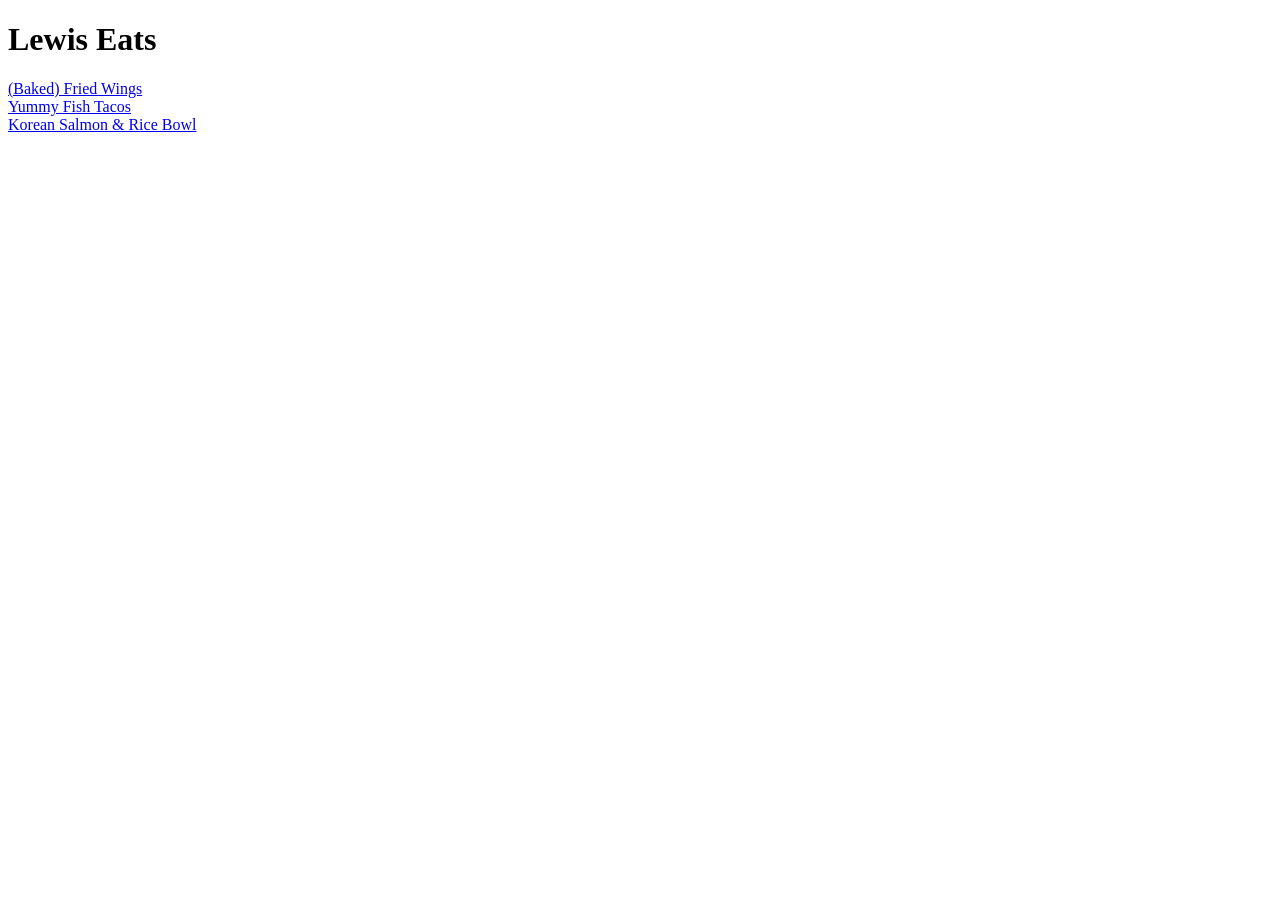
<file: index.html>
<!DOCTYPE html>
<html>
    <head>
        <meta charset="utf-8">
        <title>Lewis Eats</title>
    </head>

    <body>
        <h1>Lewis Eats</h1>
        <a href="./recipes/Baked_Fried_Wings.html">(Baked) Fried Wings</a><br>
        <a href="./recipes/fish_tacos.html">Yummy Fish Tacos</a><br>
        <a href="./recipes/Korean_Salmon_Rice_Bowl.html">Korean Salmon & Rice Bowl</a><br><br>
    </body>

</html>
</file>
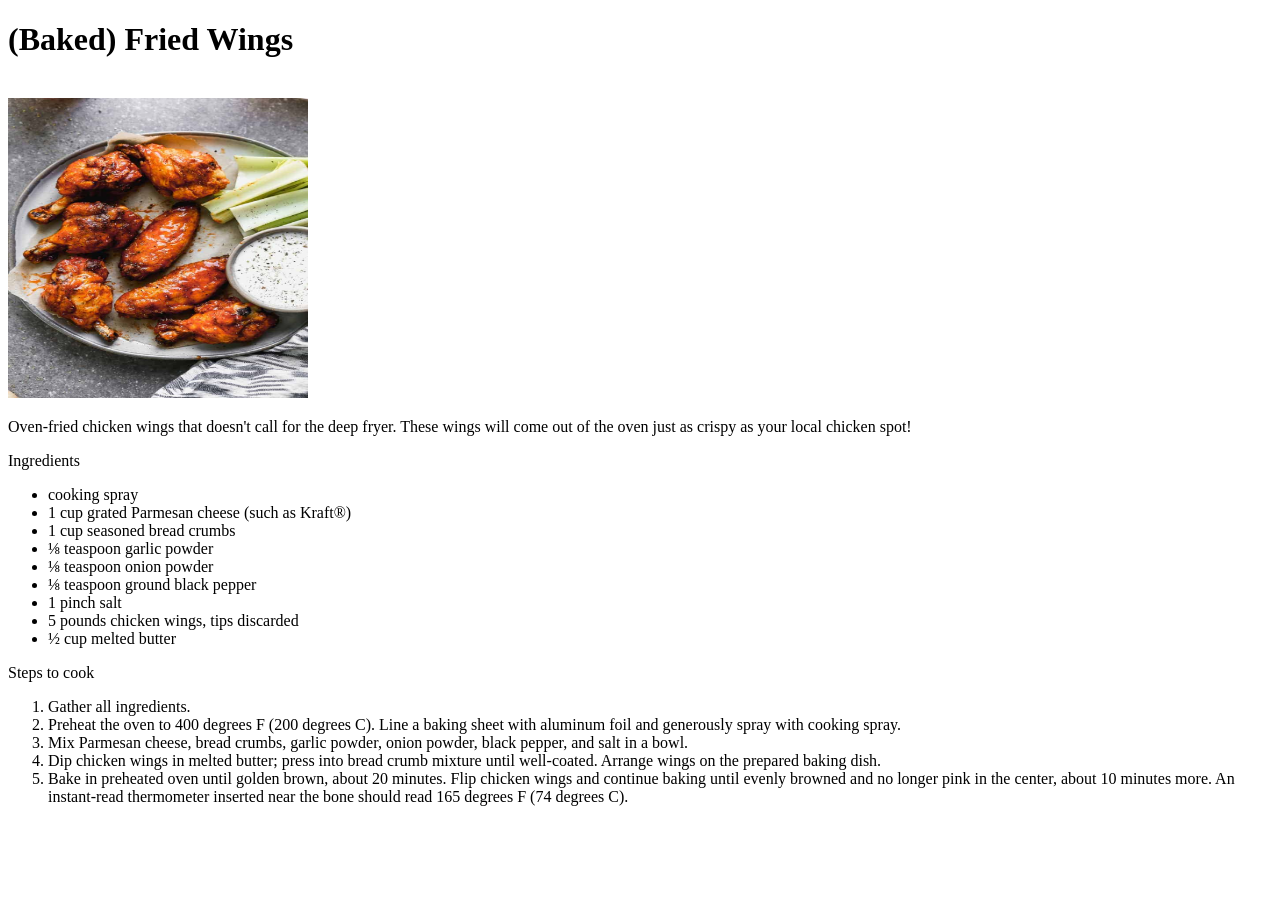
<file: recipes/Baked_Fried_Wings.html>
<!DOCTYPE html>
<html>
    <head>
        <meta charset="utf-8">
        <title>(Baked) Fried Wings</title>
    </head>

    <body>
        <h1>(Baked) Fried Wings</h1><br>
        <img src="../images/Baked-Chicken-Wings.jpg" alt="Chicken Wings" height="300px" width="300px">
        <p>Oven-fried chicken wings that doesn't call for the deep fryer. These wings will come out of the oven just as crispy as your local chicken spot!</p>
        <p>Ingredients
            <ul>
                <li>cooking spray</li>
                <li>1 cup grated Parmesan cheese (such as Kraft®)</li>
                <li>1 cup seasoned bread crumbs</li>
                <li>⅛ teaspoon garlic powder</li>
                <li>⅛ teaspoon onion powder</li>
                <li>⅛ teaspoon ground black pepper</li>
                <li>1 pinch salt</li>
                <li>5 pounds chicken wings, tips discarded</li>
                <li>½ cup melted butter</li>
            </ul>
        </p>
        <p>Steps to cook
            <ol>
                <li>Gather all ingredients.</li>
                <li>Preheat the oven to 400 degrees F (200 degrees C). Line a baking sheet with aluminum foil and generously spray with cooking spray.</li>
                <li>Mix Parmesan cheese, bread crumbs, garlic powder, onion powder, black pepper, and salt in a bowl.</li>
                <li>Dip chicken wings in melted butter; press into bread crumb mixture until well-coated. Arrange wings on the prepared baking dish.</li>
                <li>Bake in preheated oven until golden brown, about 20 minutes. Flip chicken wings and continue baking until evenly browned and no longer pink in the center, about 10 minutes more. An instant-read thermometer inserted near the bone should read 165 degrees F (74 degrees C).</li>
             </ol>

        </p>
    </body>
</html>
</file>
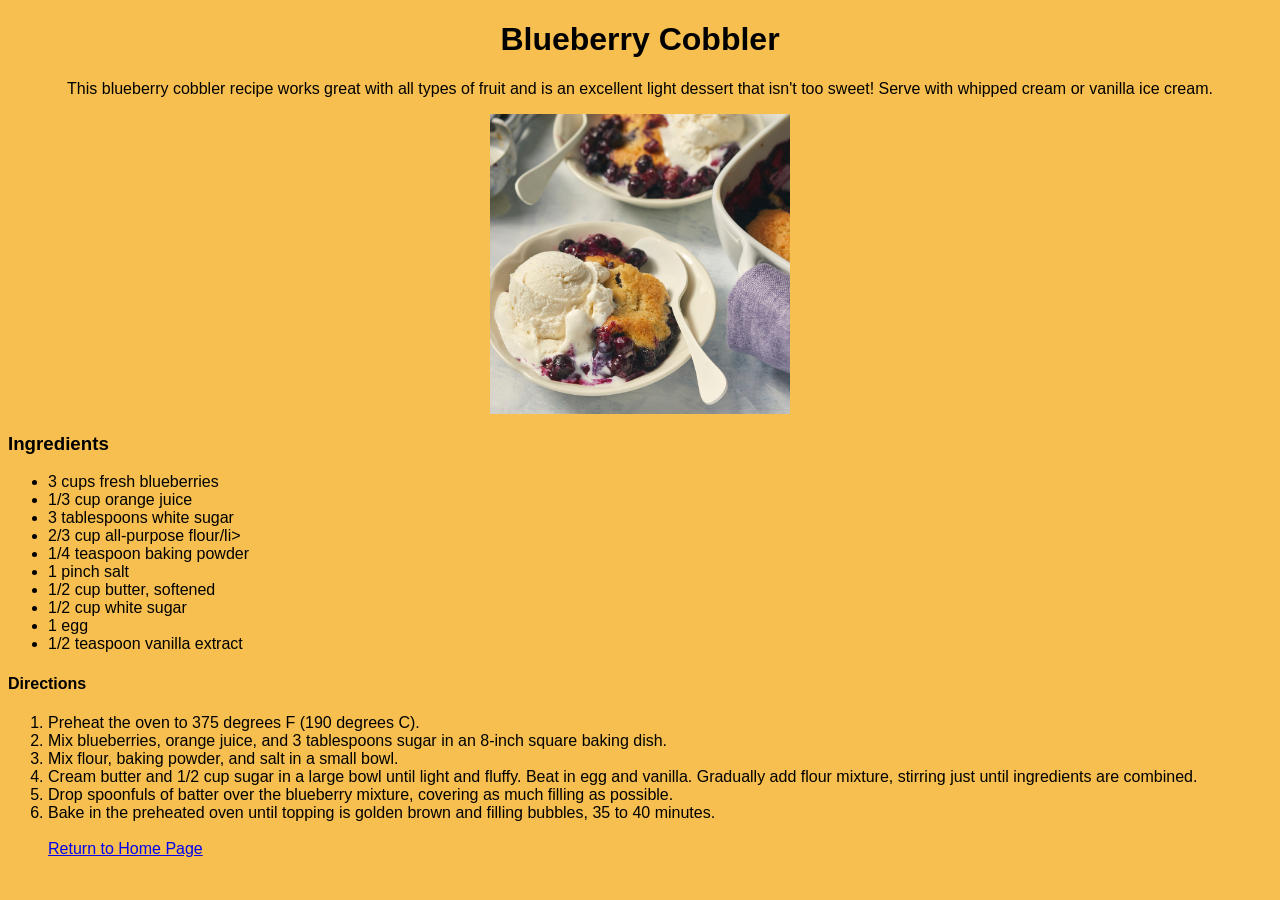
<file: recipes/blueberry.html>
<!DOCTYPE html>
<html lang="en">
<head>
    <meta charset="UTF-8">
    <meta http-equiv="X-UA-Compatible" content="IE=edge">
    <meta name="viewport" content="width=device-width, initial-scale=1.0">
    <title>Document</title>
    <link rel="stylesheet" href=../styles.css>

</head>
<body>
    <h1 class="center">Blueberry Cobbler</h1>

    <p class="center">This blueberry cobbler recipe works great with all types of fruit and is an excellent light 
        dessert that isn't too sweet! Serve with whipped cream or vanilla ice cream.</p>

        <img class="imcenter" src="../img/blueberry.jpg" alt="Yummy Blueberry Cobbler" style="height: auto; width: 300px;">

    <h3>Ingredients</h3>
            
        <ul>
            <li>3 cups fresh blueberries</li>
            <li>1/3 cup orange juice</li>
            <li>3 tablespoons white sugar</li>
            <li>2/3 cup all-purpose flour/li>
            <li>1/4 teaspoon baking powder</li>
            <li>1 pinch salt</li>
            <li>1/2 cup butter, softened</li>
            <li>1/2 cup white sugar</li>
            <li>1 egg</li>
            <li>1/2 teaspoon vanilla extract</li>
        </ul>
    
    <h4>Directions</h4>
        <ol>
            <li>Preheat the oven to 375 degrees F (190 degrees C).</li>
            <li>Mix blueberries, orange juice, and 3 tablespoons sugar in an 8-inch square baking dish.</li>
            <li>Mix flour, baking powder, and salt in a small bowl.</li>
            <li>Cream butter and 1/2 cup sugar in a large bowl until light and fluffy. 
                Beat in egg and vanilla. Gradually add flour mixture, stirring just until ingredients are combined.</li>
            <li>Drop spoonfuls of batter over the blueberry mixture, covering as much filling as possible.</li>
            <li>Bake in the preheated oven until topping is golden brown and filling bubbles, 35 to 40 minutes.</li><br>

            <a href="../index.html">Return to Home Page</a>


</body>
</html>
</file>
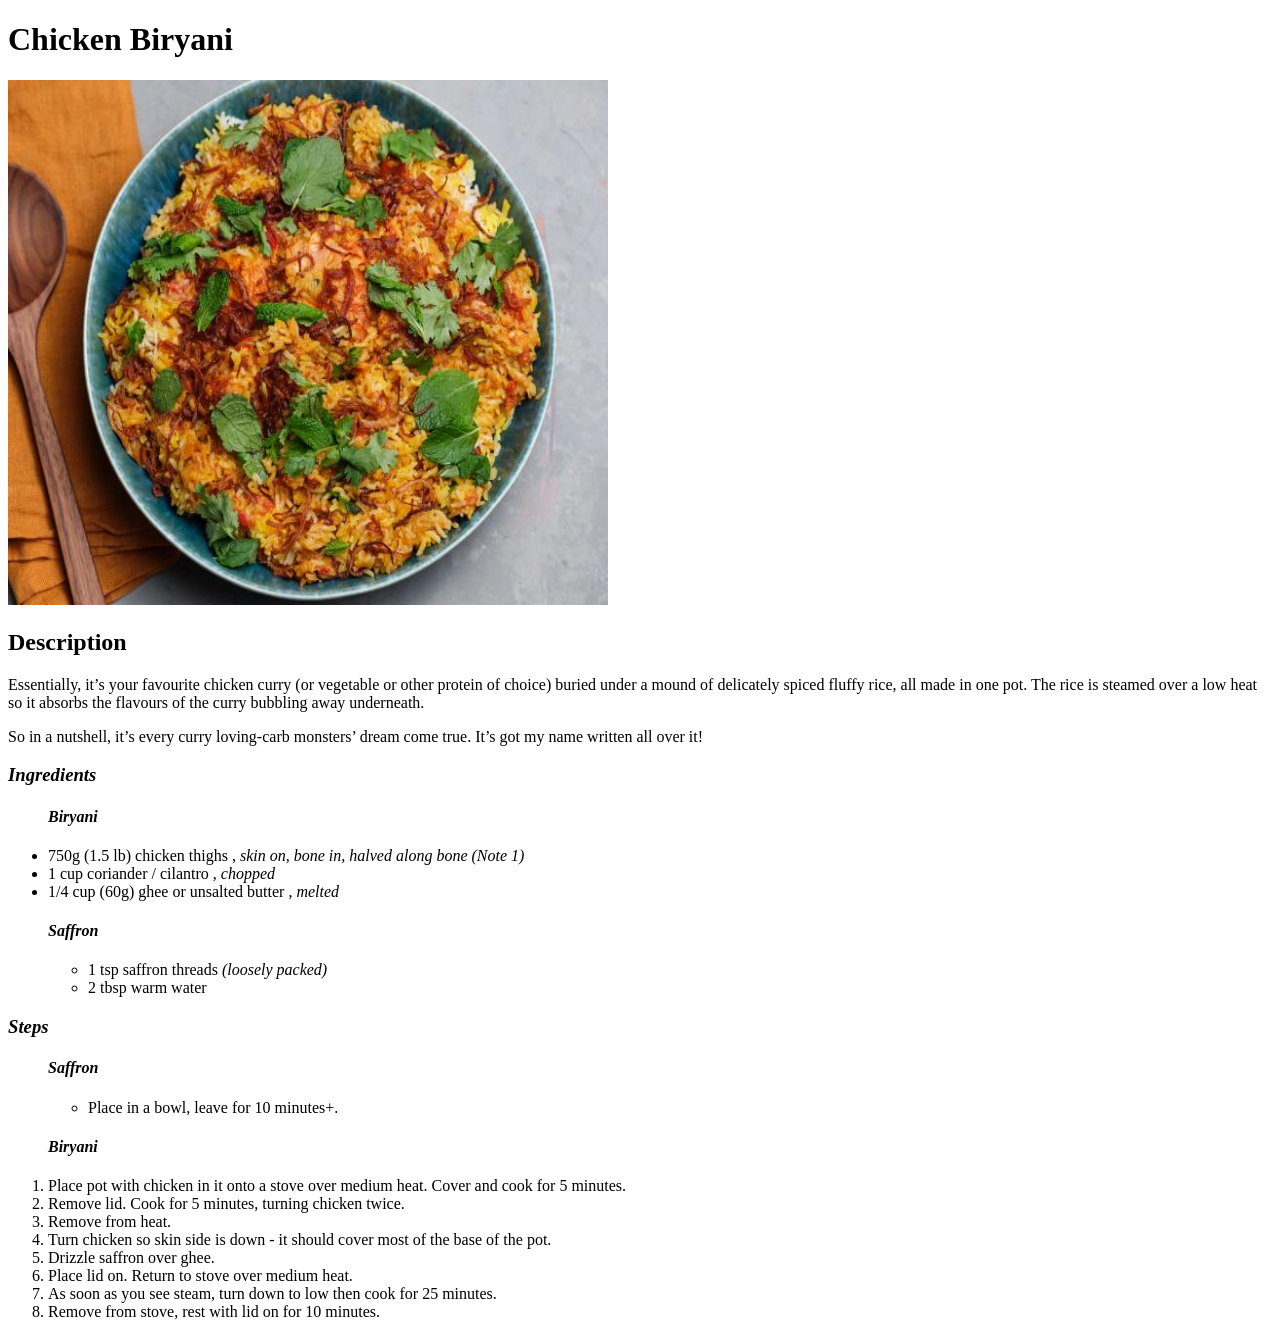
<file: recipes/chicken_biryani.html>
<!DOCTYPE html>
<html lang="en">
<head>
    <meta charset="UTF-8">
    <meta http-equiv="X-UA-Compatible" content="IE=edge">
    <meta name="viewport" content="width=device-width, initial-scale=1.0">
    <title>Chicken Biryani Recipe</title>
</head>
<body>
    <h1>Chicken Biryani</h1>
    <a href=https://www.indianhealthyrecipes.com/chicken-biryani-recipe/>
        <img src="biryani.jpeg" alt="Bowl of chicken biryani" height="525" width="600">
    </a>
    <h2>Description</h2>
    <p>Essentially, it’s your favourite chicken curry (or vegetable or other protein of choice) buried under a mound of delicately spiced fluffy rice, all made in one pot. The rice is steamed over a low heat so it absorbs the flavours of the curry bubbling away underneath.

    <p>So in a nutshell, it’s every curry loving-carb monsters’ dream come true. It’s got my name written all over it!</p>
    </p>
    <h3><em>Ingredients</em></h3>
    <ul>
        <h4><em>Biryani</em></h4>
        <li>750g (1.5 lb) chicken thighs , <em>skin on, bone in, halved along bone (Note 1)</em></li>
        <li>1 cup coriander / cilantro , <em>chopped</em></li>
        <li>1/4 cup (60g) ghee or unsalted butter , <em>melted</em></li>
        <p><h4><em>Saffron</em></h4>
            <ul>
                <li>1 tsp saffron threads <em>(loosely packed)</em></li>
                <li>2 tbsp warm water</li>
            </ul></p>
    </ul>
    <h3><em>Steps</em></h3>
    <ol>
        <p>
            <h4><em>Saffron</em></h4>
            <ul>
               <li>Place in a bowl, leave for 10 minutes+.</li> 
            </ul>
        </p>
        <h4><em>Biryani</em></h4>
        <li>Place pot with chicken in it onto a stove over medium heat. Cover and cook for 5 minutes.</li>
        <li>Remove lid. Cook for 5 minutes, turning chicken twice.</li>
        <li>Remove from heat.</li>
        <li>Turn chicken so skin side is down - it should cover most of the base of the pot.</li>
        <li>Drizzle saffron over ghee.</li>
        <li>Place lid on. Return to stove over medium heat.</li>
        <li>As soon as you see steam, turn down to low then cook for 25 minutes.</li>
        <li>Remove from stove, rest with lid on for 10 minutes.</li>
    </ol>
</body>
</html>
</file>
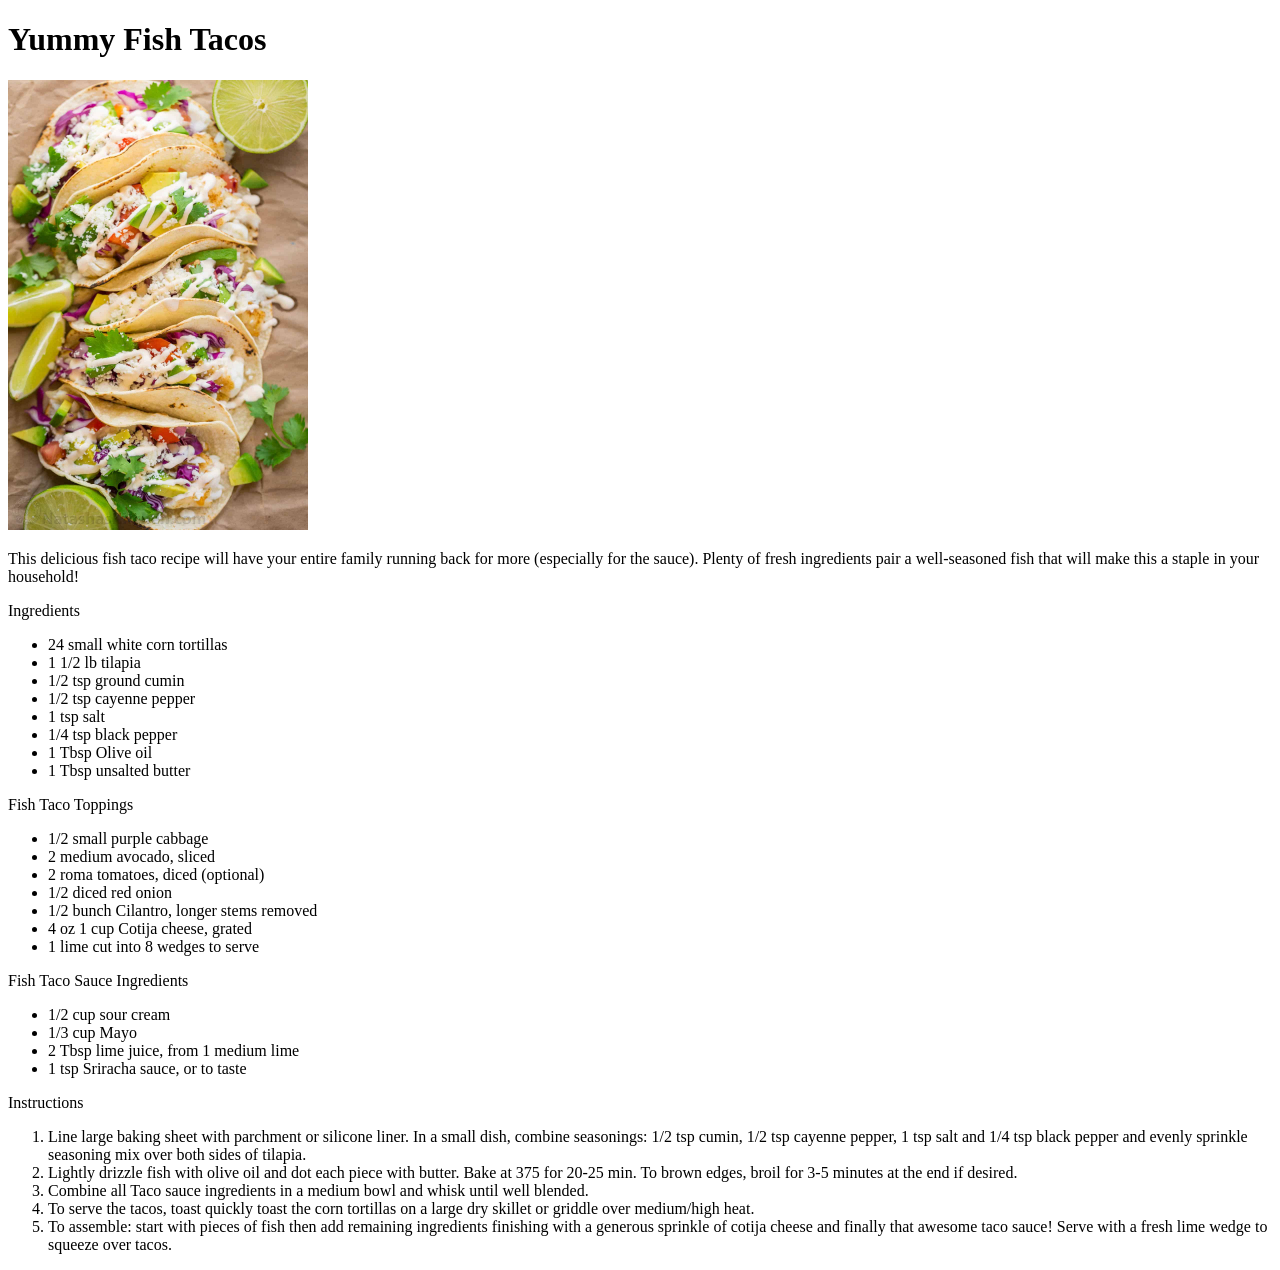
<file: recipes/fish_tacos.html>
<!DOCTYPE html>
<html>
    <head>
        <meta charset="utf-8">
        <title>Yummy Fish Tacos</title>
    </head>

    <body>
        <h1>Yummy Fish Tacos</h1>
        <img src="../images/Fish_Tacos.jpg" alt="Fish Tacos" heigt="300px" width="300px">
        <p>This delicious fish taco recipe will have your entire 
            family running back for more (especially for the sauce). 
            Plenty of fresh ingredients pair a well-seasoned fish that 
            will make this a staple in your household!</p>
        <div>Ingredients<br>
            <ul>
                <li>24 small white corn tortillas</li>
                <li>1 1/2 lb tilapia</li>
                <li>1/2 tsp ground cumin</li>
                <li>1/2 tsp cayenne pepper</li>
                <li>1 tsp salt</li>
                <li>1/4 tsp black pepper</li>
                <li>1 Tbsp Olive oil</li>
                <li>1 Tbsp unsalted butter</li>
            </ul>
        </div>
        <div>
            Fish Taco Toppings
            <ul>
                <li>1/2 small purple cabbage</li>
                <li>2 medium avocado, sliced</li>
                <li>2 roma tomatoes, diced (optional)</li>
                <li>1/2 diced red onion</li>
                <li>1/2 bunch Cilantro, longer stems removed</li>
                <li>4 oz 1 cup Cotija cheese, grated</li>
                <li>1 lime cut into 8 wedges to serve</li>
            </ul>
        </div>
        <div>
            Fish Taco Sauce Ingredients
            <ul>
                <li>1/2 cup sour cream</li>
                <li>1/3 cup Mayo</li>
                <li>2 Tbsp lime juice, from 1 medium lime</li>
                <li>1 tsp Sriracha sauce, or to taste</li>
            </ul>
        </div>
        <div>Instructions
            <ol>
                <li>Line large baking sheet with parchment or silicone liner. In a small dish, combine seasonings: 1/2 tsp cumin, 1/2 tsp cayenne pepper, 1 tsp salt and 1/4 tsp black pepper and evenly sprinkle seasoning mix over both sides of tilapia.</li>
                <li>Lightly drizzle fish with olive oil and dot each piece with butter. Bake at 375 for 20-25 min. To brown edges, broil for 3-5 minutes at the end if desired.</li>
                <li>Combine all Taco sauce ingredients in a medium bowl and whisk until well blended.</li>
                <li>To serve the tacos, toast quickly toast the corn tortillas on a large dry skillet or griddle over medium/high heat.</li>
                <li>To assemble: start with pieces of fish then add remaining ingredients finishing with a generous sprinkle of cotija cheese and finally that awesome taco sauce! Serve with a fresh lime wedge to squeeze over tacos.</li>
            </ol>
        </div>

            </ul>
        </div>
    </body>
</html>
</file>
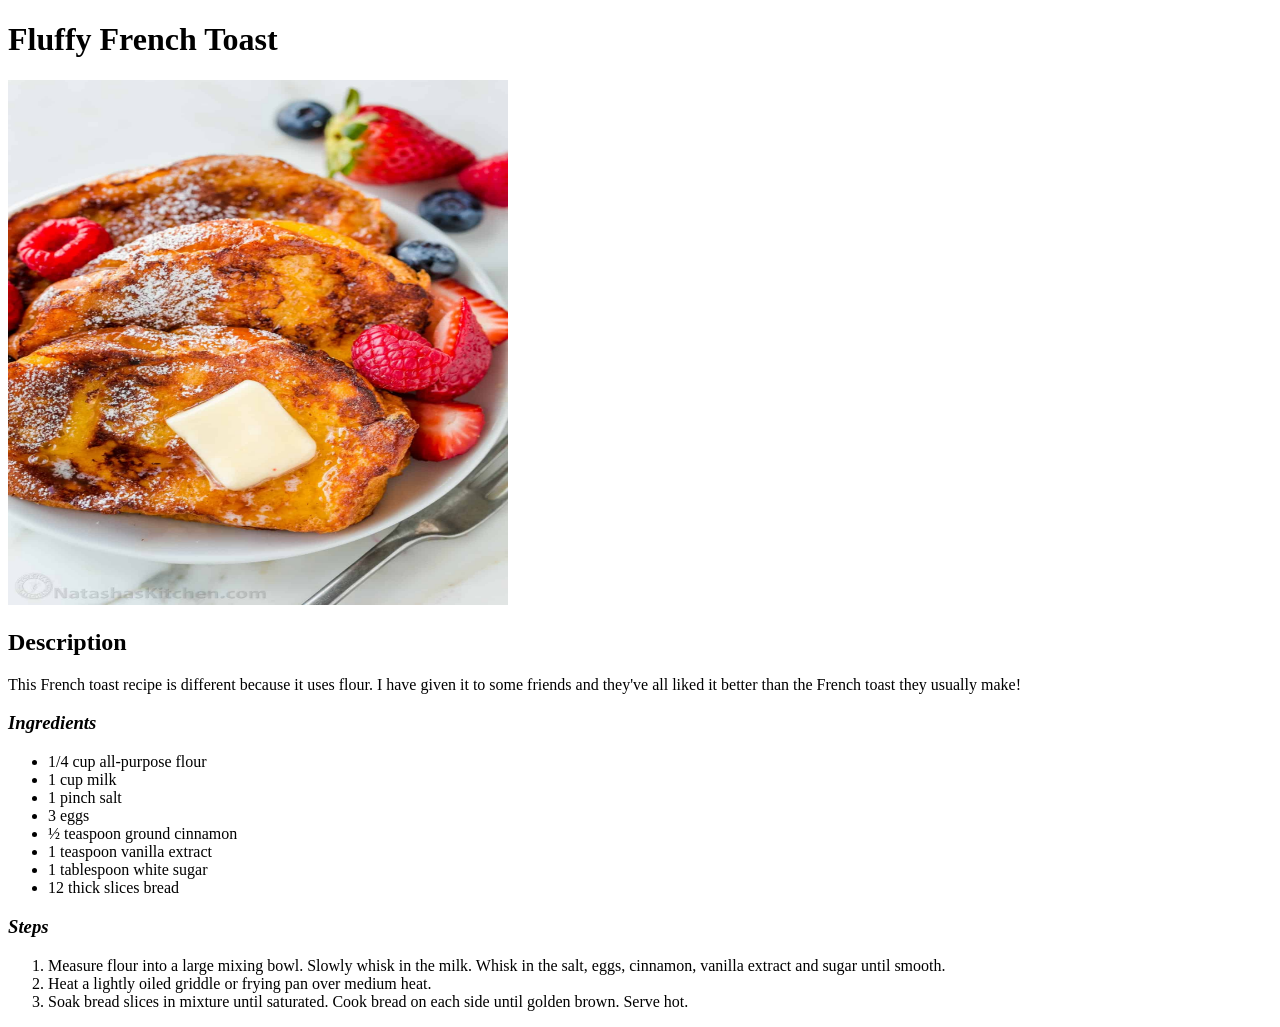
<file: recipes/french_toast.html>
<!DOCTYPE html>
<html lang="en">
<head>
    <meta charset="UTF-8">
    <meta http-equiv="X-UA-Compatible" content="IE=edge">
    <meta name="viewport" content="width=device-width, initial-scale=1.0">
    <title>French Toast Recipe</title>
</head>
<body>
    <h1>Fluffy French Toast</h1>
    <a href=https://www.allrecipes.com/recipe/16895/fluffy-french-toast>
        <img src="french_toast_pic.jpeg" alt="French Toast, Strawberries, and Blueberries" height="525" width="500">
    </a>
    <h2>Description</h2>
    <p>This French toast recipe is different because it uses flour. I have given it to some friends and they've all liked it better than the French toast they usually make!</p>
    <h3><em>Ingredients</em></h3>
    <ul>
        <li>1/4 cup all-purpose flour</li>
        <li>1 cup milk</li>
        <li>1 pinch salt</li>
        <li>3 eggs</li>
        <li>½ teaspoon ground cinnamon</li>
        <li>1 teaspoon vanilla extract</li>
        <li>1 tablespoon white sugar</li>
        <li>12 thick slices bread</li>
    </ul>
    <h3><em>Steps</em></h3>
    <ol>
        <li>Measure flour into a large mixing bowl. Slowly whisk in the milk. Whisk in the salt, eggs, cinnamon, vanilla extract and sugar until smooth.</li>
        <li>Heat a lightly oiled griddle or frying pan over medium heat.</li>
        <li>Soak bread slices in mixture until saturated. Cook bread on each side until golden brown. Serve hot.</li>
    </ol>
</body>
</html>
</file>
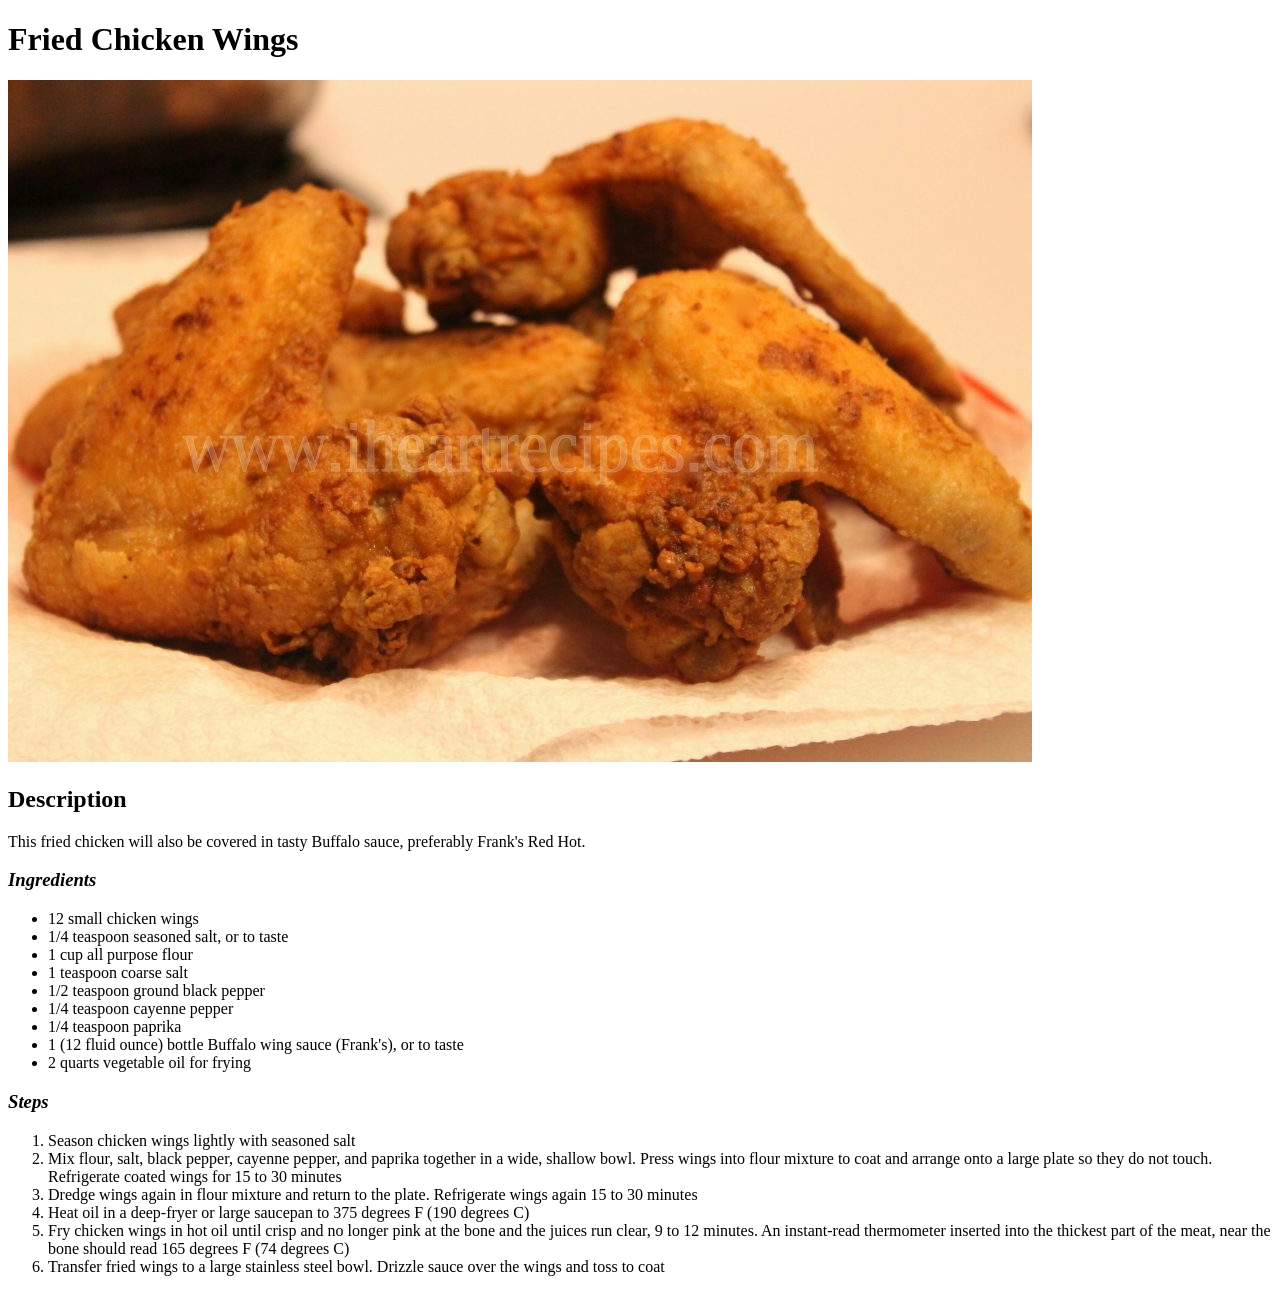
<file: recipes/fried_chicken_wings.html>
<!DOCTYPE html>
<html lang="en">
<head>
    <meta charset="UTF-8">
    <meta http-equiv="X-UA-Compatible" content="IE=edge">
    <meta name="viewport" content="width=>, initial-scale=1.0">
    <title>Fried Chicken Recipe</title>
</head>
<body>
    <h1>Fried Chicken Wings</h1>
    <a href="https://www.allrecipes.com/recipe/241152/fried-chicken-wings/">
        <img src="chicken_wings.jpeg">
    </a>
    <h2>Description</h2>
    <p>This fried chicken will also be covered in tasty Buffalo sauce, preferably Frank's Red Hot.</p>
    <h3><em>Ingredients</em></h3>
    <ul>
        <li>12 small chicken wings</li>
        <li>1/4 teaspoon seasoned salt, or to taste</li>
        <li>1 cup all purpose flour</li>
        <li>1 teaspoon coarse salt</li>
        <li>1/2 teaspoon ground black pepper</li>
        <li>1/4 teaspoon cayenne pepper</li>
        <li>1/4 teaspoon paprika</li>
        <li>1 (12 fluid ounce) bottle Buffalo wing sauce (Frank's), or to taste</li>
        <li>2 quarts vegetable oil for frying</li>
    </ul>
    <h3><em>Steps</em></h3>
    <ol>
        <li>Season chicken wings lightly with seasoned salt</li>
        <li>Mix flour, salt, black pepper, cayenne pepper, and paprika together in a wide, shallow bowl. Press wings into flour mixture to coat and arrange onto a large plate so they do not touch. Refrigerate coated wings for 15 to 30 minutes</li>
        <li>Dredge wings again in flour mixture and return to the plate. Refrigerate wings again 15 to 30 minutes</li>
        <li>Heat oil in a deep-fryer or large saucepan to 375 degrees F (190 degrees C)</li>
        <li>Fry chicken wings in hot oil until crisp and no longer pink at the bone and the juices run clear, 9 to 12 minutes. An instant-read thermometer inserted into the thickest part of the meat, near the bone should read 165 degrees F (74 degrees C)</li>
        <li>Transfer fried wings to a large stainless steel bowl. Drizzle sauce over the wings and toss to coat</li>
    </ol>
</body>
</html>
</file>
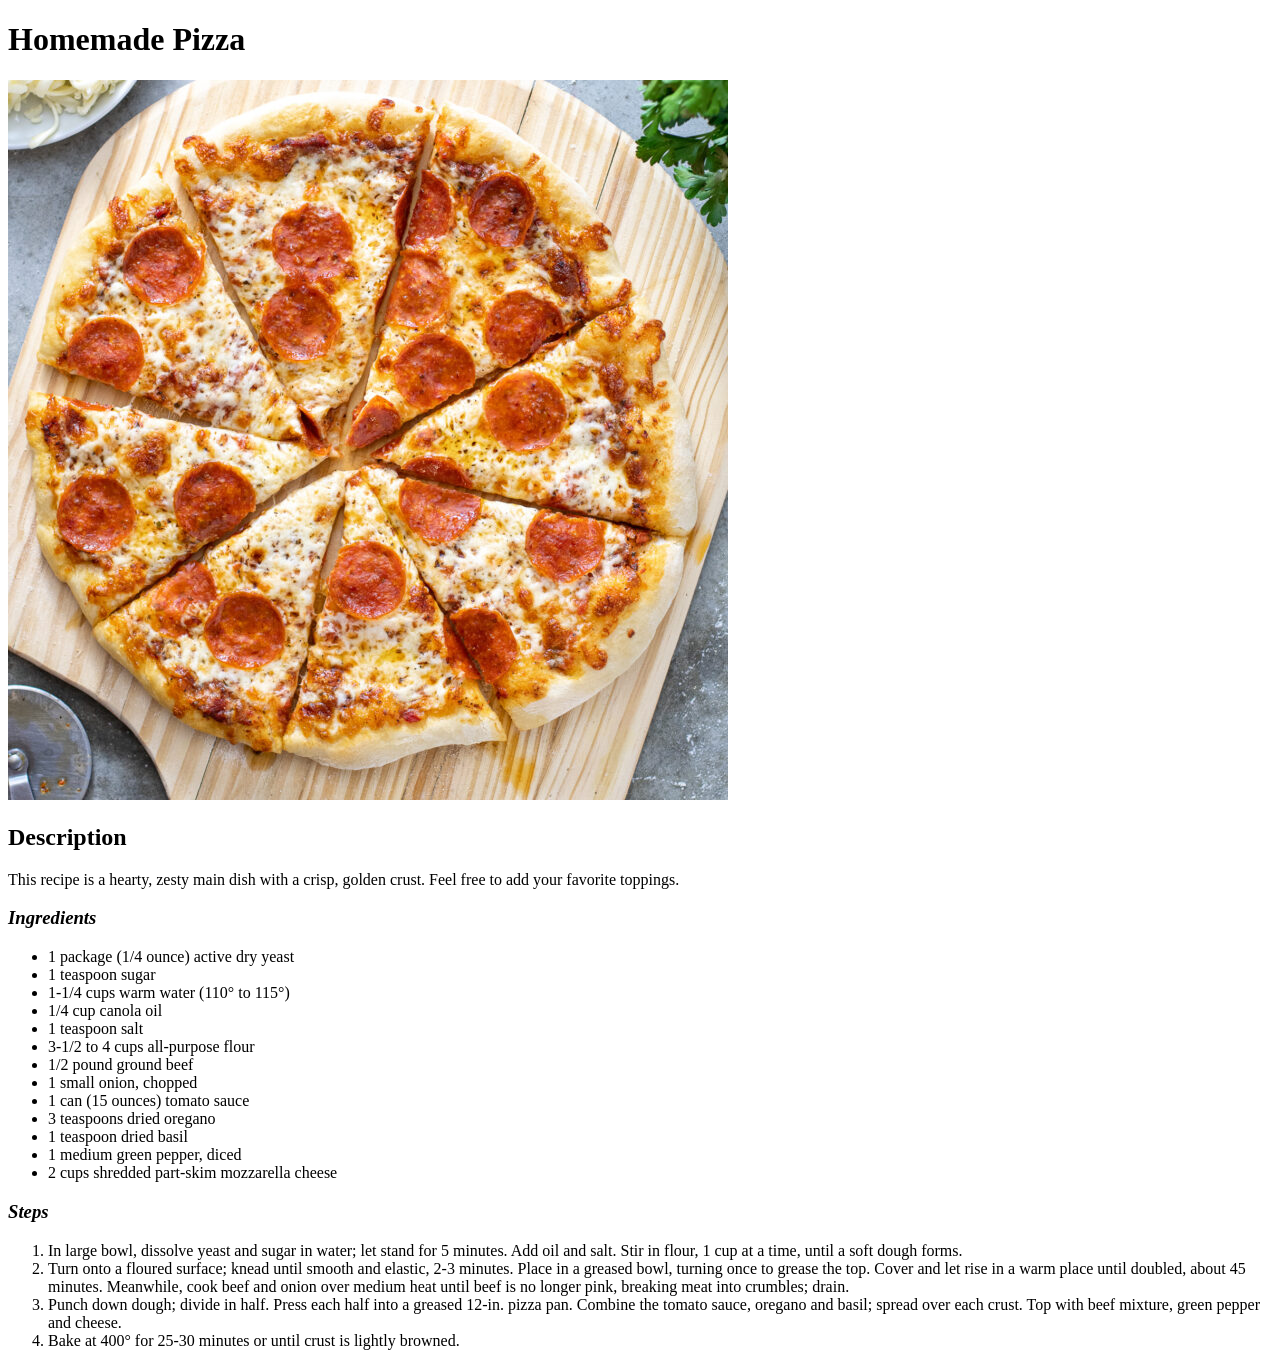
<file: recipes/homemade_pizza.html>
<!DOCTYPE html>
<html lang="en">
<head>
    <meta charset="UTF-8">
    <meta http-equiv="X-UA-Compatible" content="IE=edge">
    <meta name="viewport" content="width=>, initial-scale=1.0">
    <title>Homemade Pizza Recipe</title>
</head>
<body>
    <h1>Homemade Pizza</h1>
    <a href=https://www.tasteofhome.com/recipes/homemade-pizza>
        <img src="pizza.jpeg">
    </a>
    <h2>Description</h2>
    <p>This recipe is a hearty, zesty main dish with a crisp, golden crust. Feel free to add your favorite toppings.</p>
    <h3><em>Ingredients</em></h3>
    <ul>
        <li>1 package (1/4 ounce) active dry yeast</li>
        <li>1 teaspoon sugar</li>
        <li>1-1/4 cups warm water (110° to 115°)</li>
        <li>1/4 cup canola oil</li>
        <li>1 teaspoon salt</li>
        <li>3-1/2 to 4 cups all-purpose flour</li>
        <li>1/2 pound ground beef</li>
        <li>1 small onion, chopped</li>
        <li>1 can (15 ounces) tomato sauce</li>
        <li>3 teaspoons dried oregano</li>
        <li>1 teaspoon dried basil</li>
        <li>1 medium green pepper, diced</li>
        <li>2 cups shredded part-skim mozzarella cheese</li>
    </ul>
    <h3><em>Steps</em></h3>
    <ol>
        <li>In large bowl, dissolve yeast and sugar in water; let stand for 5 minutes. Add oil and salt. Stir in flour, 1 cup at a time, until a soft dough forms.</li>
        <li>Turn onto a floured surface; knead until smooth and elastic, 2-3 minutes. Place in a greased bowl, turning once to grease the top. Cover and let rise in a warm place until doubled, about 45 minutes. Meanwhile, cook beef and onion over medium heat until beef is no longer pink, breaking meat into crumbles; drain.</li>
        <li>Punch down dough; divide in half. Press each half into a greased 12-in. pizza pan. Combine the tomato sauce, oregano and basil; spread over each crust. Top with beef mixture, green pepper and cheese.</li>
        <li>Bake at 400° for 25-30 minutes or until crust is lightly browned.</li>
    </ol>
</body>
</html>
</file>
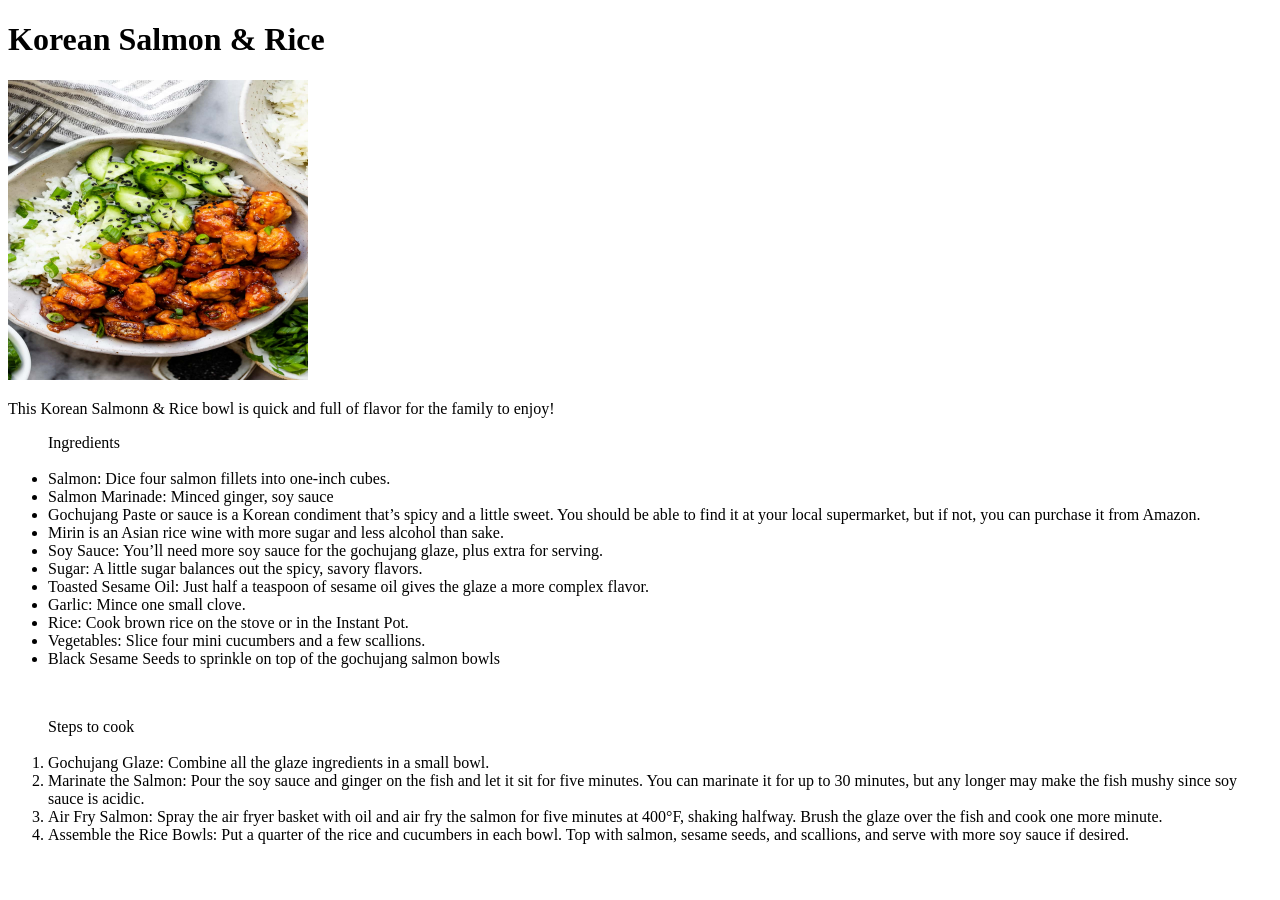
<file: recipes/Korean_Salmon_Rice_Bowl.html>
<!DOCTYPE html>
<html>
    <head>
        <meta charset="utf-8">
        <title>Korean Salmon & Rice Bowl</title>
    </head>

    <body>
        <h1>Korean Salmon & Rice</h1>

        <img src="../images/Korean_Salmon_Bowl.jpg" alt="Salmon Bowl" height="300px" width="300px">
        
        <p>This Korean Salmonn & Rice bowl is quick and full of flavor for the family to enjoy!</p>
        <ul>Ingredients <br><br>
            <li>Salmon: Dice four salmon fillets into one-inch cubes.</li>
            <li>Salmon Marinade: Minced ginger, soy sauce</li>
            <li>Gochujang Paste or sauce is a Korean condiment that’s spicy and a little sweet. You should be able to find it at your local supermarket, but if not, you can purchase it from Amazon.</li>
            <li>Mirin is an Asian rice wine with more sugar and less alcohol than sake.</li>
            <li>Soy Sauce: You’ll need more soy sauce for the gochujang glaze, plus extra for serving.</li>
            <li>Sugar: A little sugar balances out the spicy, savory flavors.</li>
            <li>Toasted Sesame Oil: Just half a teaspoon of sesame oil gives the glaze a more complex flavor.</li>
            <li>Garlic: Mince one small clove.</li>
            <li>Rice: Cook brown rice on the stove or in the Instant Pot.</li>
            <li>Vegetables: Slice four mini cucumbers and a few scallions.</li>
            <li>Black Sesame Seeds to sprinkle on top of the gochujang salmon bowls</li>
        </ul>
        <br>

        <ol>Steps to cook<br><br>
            <li>Gochujang Glaze: Combine all the glaze ingredients in a small bowl.</li>
            <li>Marinate the Salmon: Pour the soy sauce and ginger on the fish and let it sit for five minutes. You can marinate it for up to 30 minutes, but any longer may make the fish mushy since soy sauce is acidic.</li>
            <li>Air Fry Salmon: Spray the air fryer basket with oil and air fry the salmon for five minutes at 400°F, shaking halfway. Brush the glaze over the fish and cook one more minute.</li>
            <li>Assemble the Rice Bowls: Put a quarter of the rice and cucumbers in each bowl. Top with salmon, sesame seeds, and scallions, and serve with more soy sauce if desired.</li>
        </ol>
    </body>
</html>
</file>
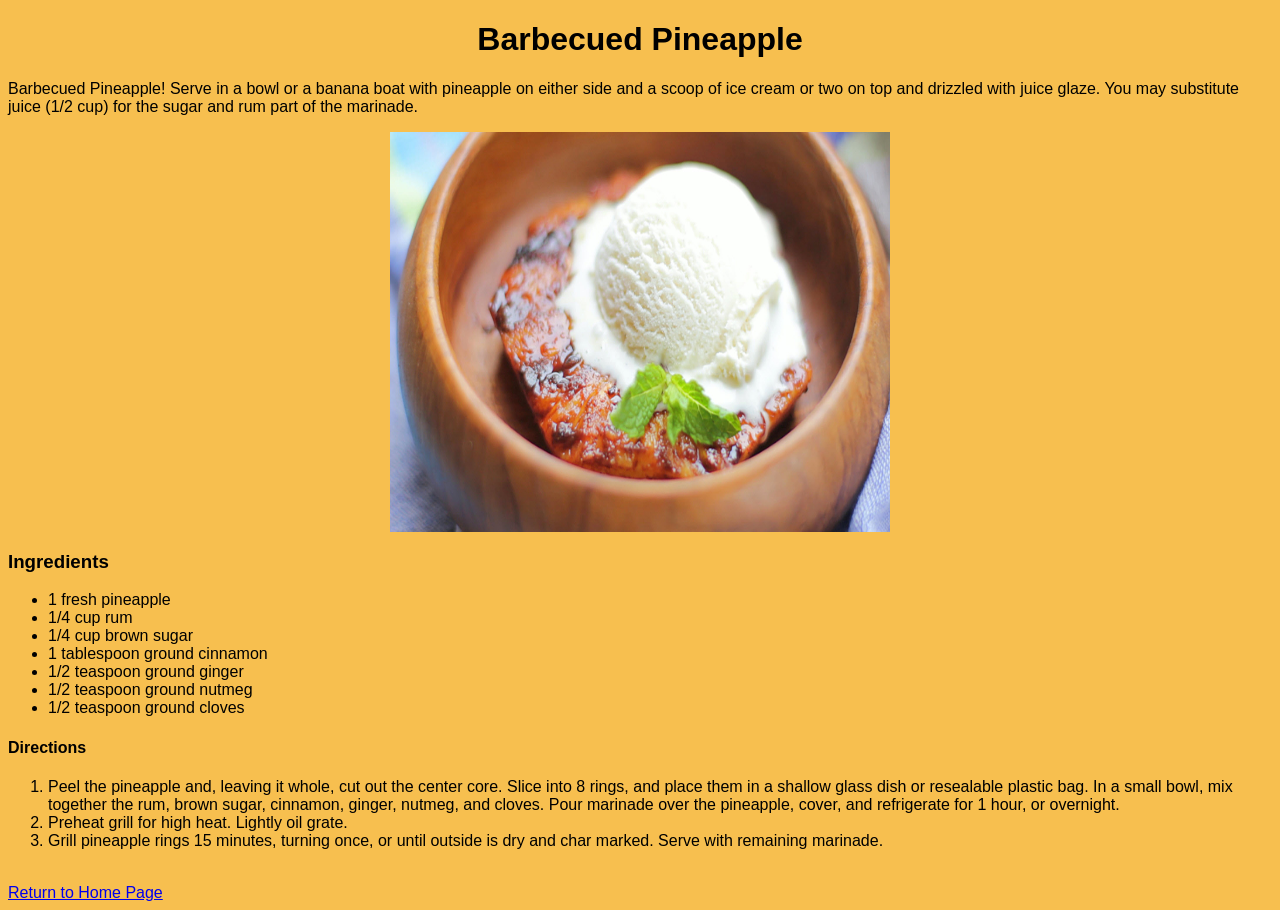
<file: recipes/pineapple.html>
<!DOCTYPE html>
<html lang="en">
<head>
    <meta charset="UTF-8">
    <meta http-equiv="X-UA-Compatible" content="IE=edge">
    <meta name="viewport" content="width=device-width, initial-scale=1.0">
    <link rel="stylesheet" href="../styles.css">
    <title>BBQd Pineapple</title>
</head>
<body>
    <h1 class="center">Barbecued Pineapple</h1>

        <p>Barbecued Pineapple! Serve in a bowl or a banana boat with pineapple on either side and a scoop of 
        ice cream or two on top and drizzled with juice glaze. You may substitute juice (1/2 cup) for the sugar 
        and rum part of the marinade.</p>

        <img class="imcenter" src="../img/pineapple.jpg" alt="Barbecued Pineapple and Ice Cream" style="width: 500px; height: 400px">

    <h3>Ingredients</h3>
            
        <ul>
            <li>1 fresh pineapple</li>
            <li>1/4 cup rum</li>
            <li>1/4 cup brown sugar</li>
            <li>1 tablespoon ground cinnamon</li>
            <li>1/2 teaspoon ground ginger</li>
            <li>1/2 teaspoon ground nutmeg</li>
            <li>1/2 teaspoon ground cloves</li>
        </ul>
    
    <h4>Directions</h4>
        <ol>
            <li>Peel the pineapple and, leaving it whole, cut out the center core. 
                Slice into 8 rings, and place them in a shallow glass dish or resealable plastic bag. 
                In a small bowl, mix together the rum, brown sugar, cinnamon, ginger, nutmeg, and cloves. 
                Pour marinade over the pineapple, cover, and refrigerate for 1 hour, or overnight.</li>
            <li>Preheat grill for high heat. Lightly oil grate.</li>
            <li>Grill pineapple rings 15 minutes, turning once, or until outside is dry and char marked. 
                Serve with remaining marinade.</li>
        </ol>
        <br>
        <a href="../index.html">Return to Home Page</a>
</body>
</html>
</file>
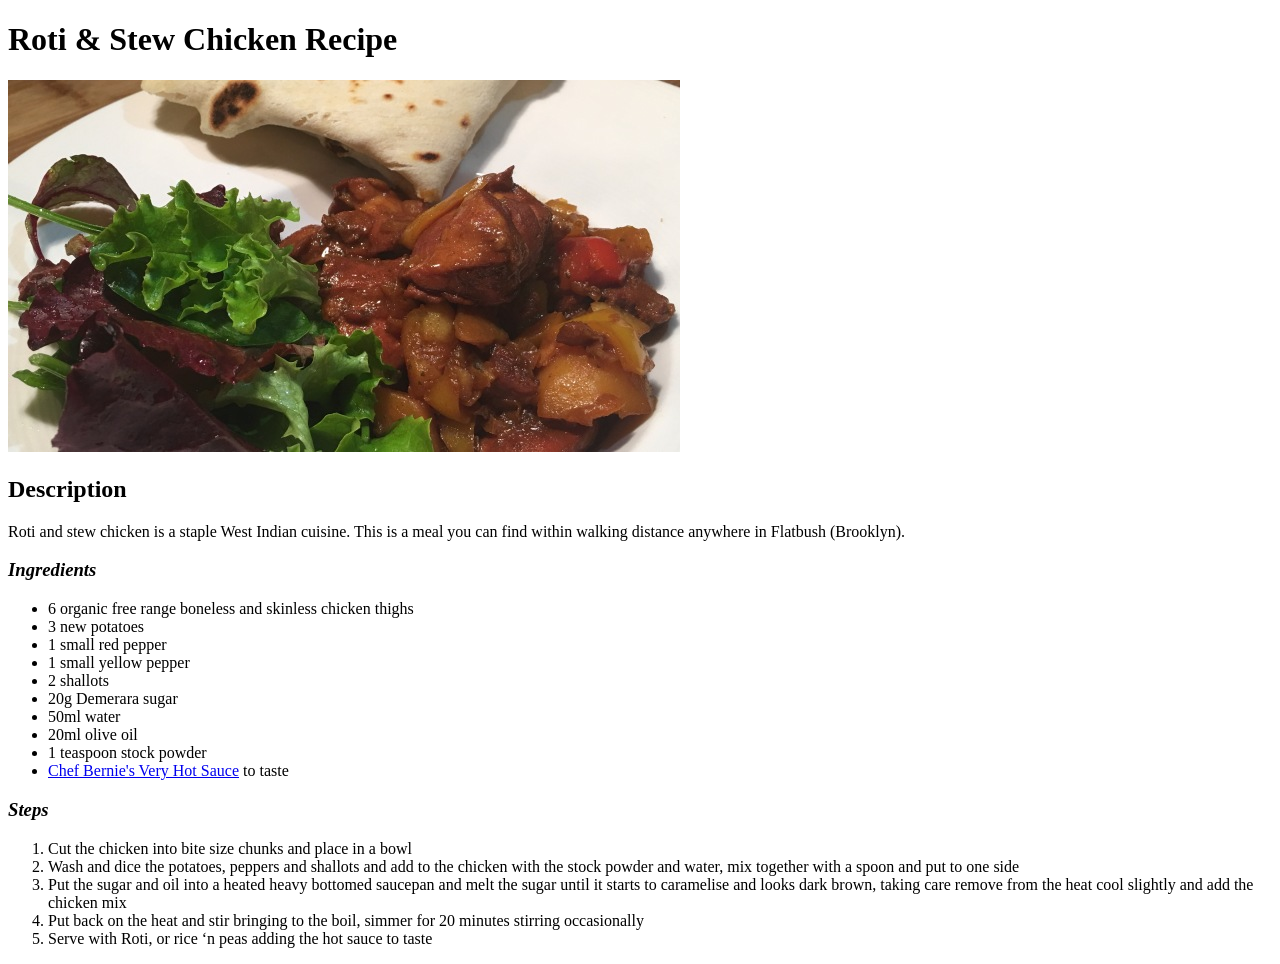
<file: recipes/roti_stew_chicken.html>
<!DOCTYPE html>
<html lang="en">
<head>
    <meta charset="UTF-8">
    <meta http-equiv="X-UA-Compatible" content="IE=edge">
    <meta name="viewport" content="width=<>, initial-scale=1.0">
    <title>Roti & Stew Chicken Recipe</title>
</head>
<body>
    <h1>Roti & Stew Chicken Recipe</h1>
    <a href="https://chefberniesblog.com/2017/08/22/brown-stew-chicken-with-roti/">
        <img src="roti_recipe.jpeg" alt="Delicious Plate of Chicken and Roti">
    </a>
    <h2>Description</h2>
    <p>Roti and stew chicken is a staple West Indian cuisine. This is a meal you can find within walking distance anywhere in Flatbush (Brooklyn).</p>
    <h3><em>Ingredients</em></h3>
    <ul>
        <li>6 organic free range boneless and skinless chicken thighs</li>
        <li>3 new potatoes</li>
        <li>1 small red pepper</li>
        <li>1 small yellow pepper</li>
        <li>2 shallots</li>
        <li>20g Demerara sugar</li>
        <li>50ml water</li>
        <li>20ml olive oil</li>
        <li>1 teaspoon stock powder</li>
        <li><a href="https://www.chefbernie.co.uk/products/very-hot-chilli-sauce-100-natural-vegan-gluten-free-dairy-free-no-added-sugar-1x-250g-bottle?_pos=3&_sid=04e46db44&_ss=r">Chef Bernie's Very Hot Sauce</a> to taste</li>
    </ul>
    <h3><em>Steps</em></h3>
    <ol>
        <li>Cut the chicken into bite size chunks and place in a bowl</li>
        <li>Wash and dice the potatoes, peppers and shallots and add to the chicken with the stock powder and water, mix together with a spoon and put to one side</li>
        <li>Put the sugar and oil into a heated heavy bottomed saucepan and melt the sugar until it starts to caramelise and looks dark brown, taking care remove from the heat cool slightly and add the chicken mix</li>
        <li>Put back on the heat and stir bringing to the boil, simmer for 20 minutes stirring occasionally</li>
        <li>Serve with Roti, or rice ‘n peas adding the hot sauce to taste</li>
    </ol>
</body>
</html>
</file>
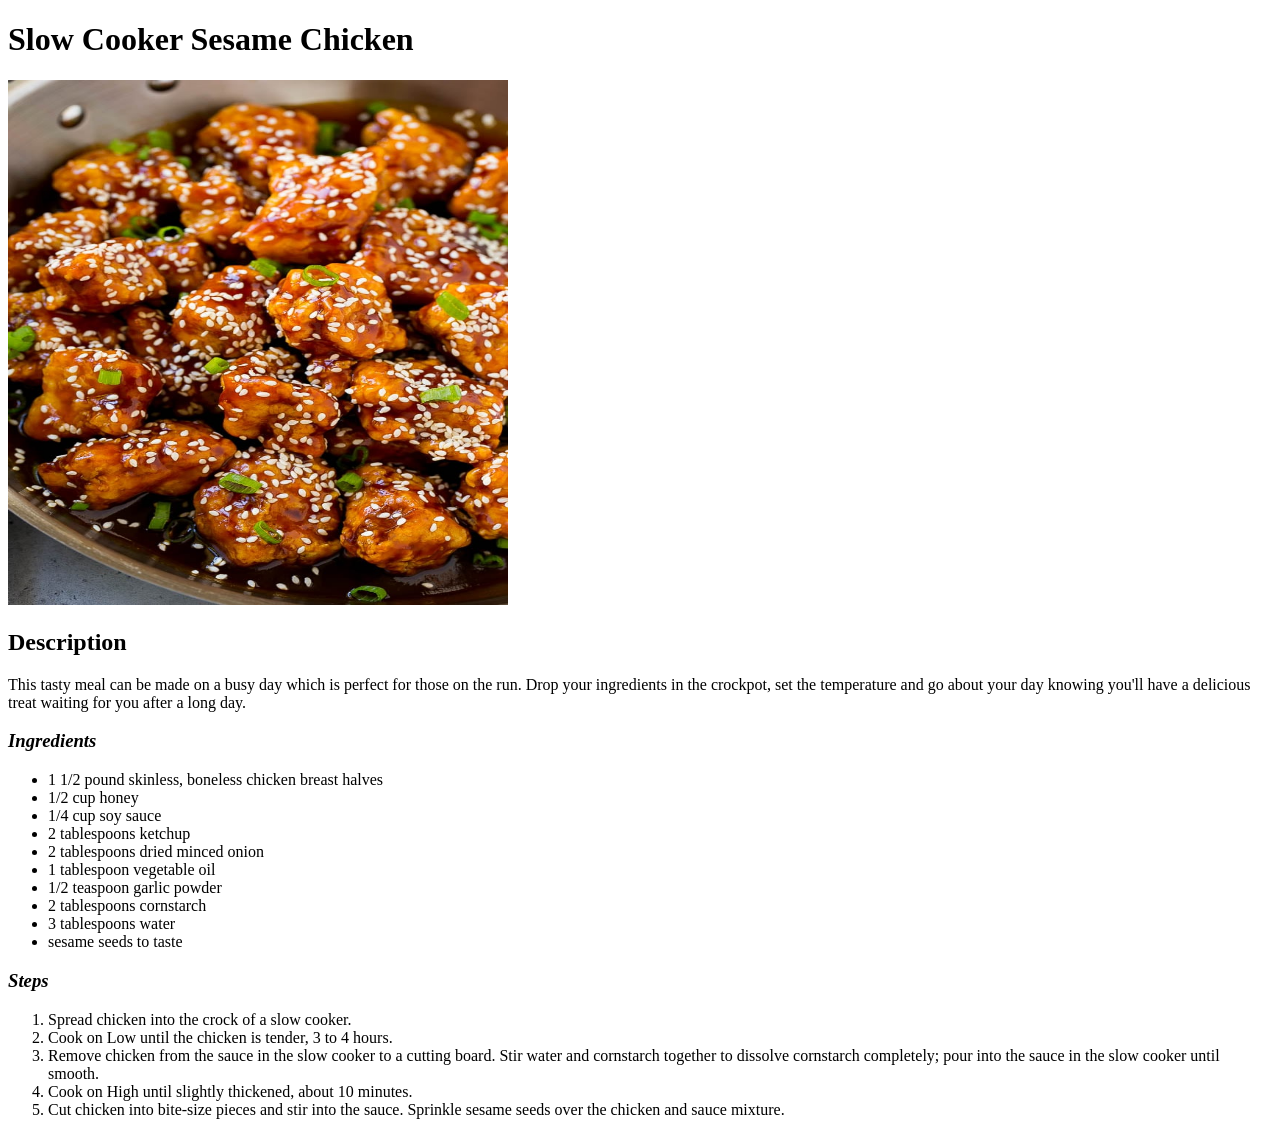
<file: recipes/sesame_chicken_recipe.html>
<!DOCTYPE html>
<html lang="en">
<head>
    <meta charset="UTF-8">
    <meta http-equiv="X-UA-Compatible" content="IE=edge">
    <meta name="viewport" content="width=device-width, initial-scale=1.0">
    <title>Slow Cooker Sesame Chicken Recipe</title>
</head>
<body>
    <h1>Slow Cooker Sesame Chicken</h1>
    <a href="https://www.allrecipes.com/recipe/241601/sesame-chicken-for-slow-cooker/">
        <img src="sesame_chicken.jpeg" height="525" width="500">
    </a>
    <h2>Description</h2>
    <p>This tasty meal can be made on a busy day which is perfect for those on the run. Drop your ingredients in the crockpot, set the temperature and go about your day knowing you'll have a delicious treat waiting for you after a long day.</p>
    <h3><em>Ingredients</em></h3>
    <ul>
        <li>1 1/2 pound skinless, boneless chicken breast halves</li>
        <li>1/2 cup honey</li>
        <li>1/4 cup soy sauce</li>
        <li>2 tablespoons ketchup</li>
        <li>2 tablespoons dried minced onion</li>
        <li>1 tablespoon vegetable oil</li>
        <li>1/2 teaspoon garlic powder</li>
        <li>2 tablespoons cornstarch</li>
        <li>3 tablespoons water</li>
        <li>sesame seeds to taste</li>
    </ul>
    <h3><em>Steps</em></h3>
    <ol>
        <li>Spread chicken into the crock of a slow cooker.</li>
        <li>Cook on Low until the chicken is tender, 3 to 4 hours.</li>
        <li>Remove chicken from the sauce in the slow cooker to a cutting board. Stir water and cornstarch together to dissolve cornstarch completely; pour into the sauce in the slow cooker until smooth.</li>
        <li>Cook on High until slightly thickened, about 10 minutes.</li>
        <li>Cut chicken into bite-size pieces and stir into the sauce. Sprinkle sesame seeds over the chicken and sauce mixture.</li>
    </ol>
</body>
</html>
</file>
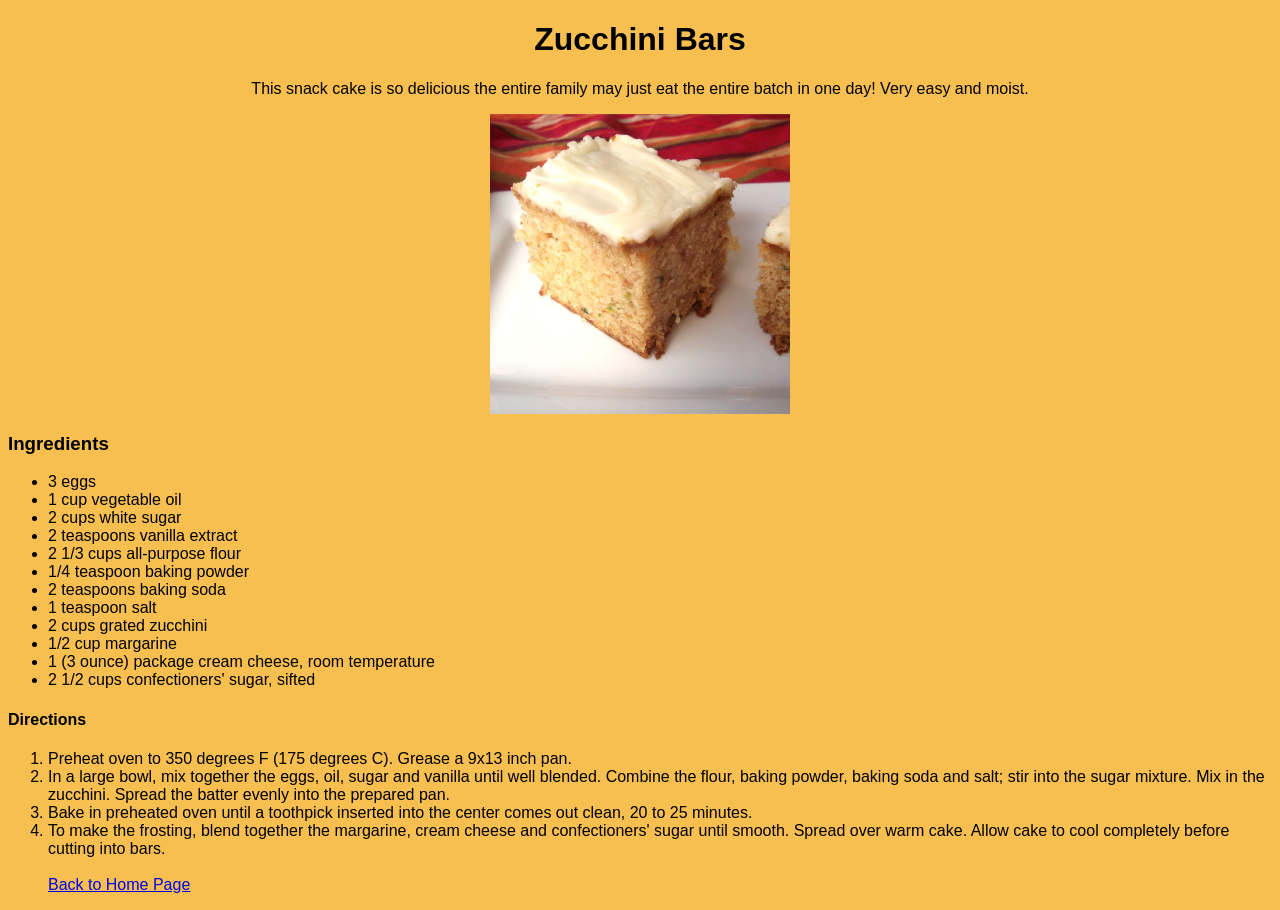
<file: recipes/zucchini.html>
<!DOCTYPE html>
<html lang="en">
<head>
    <meta charset="UTF-8">
    <meta http-equiv="X-UA-Compatible" content="IE=edge">
    <meta name="viewport" content="width=device-width, initial-scale=1.0">
    <title>Zucchini Bars</title>
    <link rel="stylesheet" href="../styles.css"
</head>
<body>
    <h1 class="center">Zucchini Bars</h1>

    <p class="center">This snack cake is so delicious the entire family may just eat the entire batch in one day! Very easy and moist.</p>

        <img class="imcenter" src="../img/zucchini.jpg" alt="Zucchini Bar" style="height: auto; width: 300px">

    <h3>Ingredients</h3>
            
        <ul>
            <li>3 eggs</li>
            <li>1 cup vegetable oil</li>
            <li>2 cups white sugar</li>
            <li>2 teaspoons vanilla extract</li>
            <li>2 1/3 cups all-purpose flour</li>
            <li>1/4 teaspoon baking powder</li>
            <li>2 teaspoons baking soda</li>
            <li>1 teaspoon salt</li>
            <li>2 cups grated zucchini</li>
            <li>1/2 cup margarine</li>
            <li>1 (3 ounce) package cream cheese, room temperature</li>
            <li>2 1/2 cups confectioners' sugar, sifted</li>
        </ul>
    
    <h4>Directions</h4>
        <ol>
            <li>Preheat oven to 350 degrees F (175 degrees C). Grease a 9x13 inch pan.</li>
            <li>In a large bowl, mix together the eggs, oil, sugar and vanilla until well blended. 
                Combine the flour, baking powder, baking soda and salt; stir into the sugar mixture. 
                Mix in the zucchini. Spread the batter evenly into the prepared pan.</li>
            <li>Bake in preheated oven until a toothpick inserted into the center comes out clean, 20 to 25 minutes.</li>
            <li>To make the frosting, blend together the margarine, cream cheese and confectioners' sugar until smooth. Spread over warm cake. 
                Allow cake to cool completely before cutting into bars.</li><br>

                <a href="../index.html">Back to Home Page</a>
</body>
</html>
</file>
<file: styles.css>
/*Universal CSS START*/
* {
    font-family: 'Lucida Sans Regular', 'Lucida Grande', 'Lucida Sans Unicode', Geneva, Verdana, sans-serif, Helvetica, sans-serif;
}
/*Universal CSS END*/

body {
    background-color: #F7BF4F;
}


.heading {
 background-color: rgb(243, 217, 178);
}

.headersub {
    margin-top: 2px;
}

.center {
    text-align: center;
}

.imcenter {
    display: block;
    margin-left: auto;
    margin-right: auto;
    width: 50%;
}
</file>
